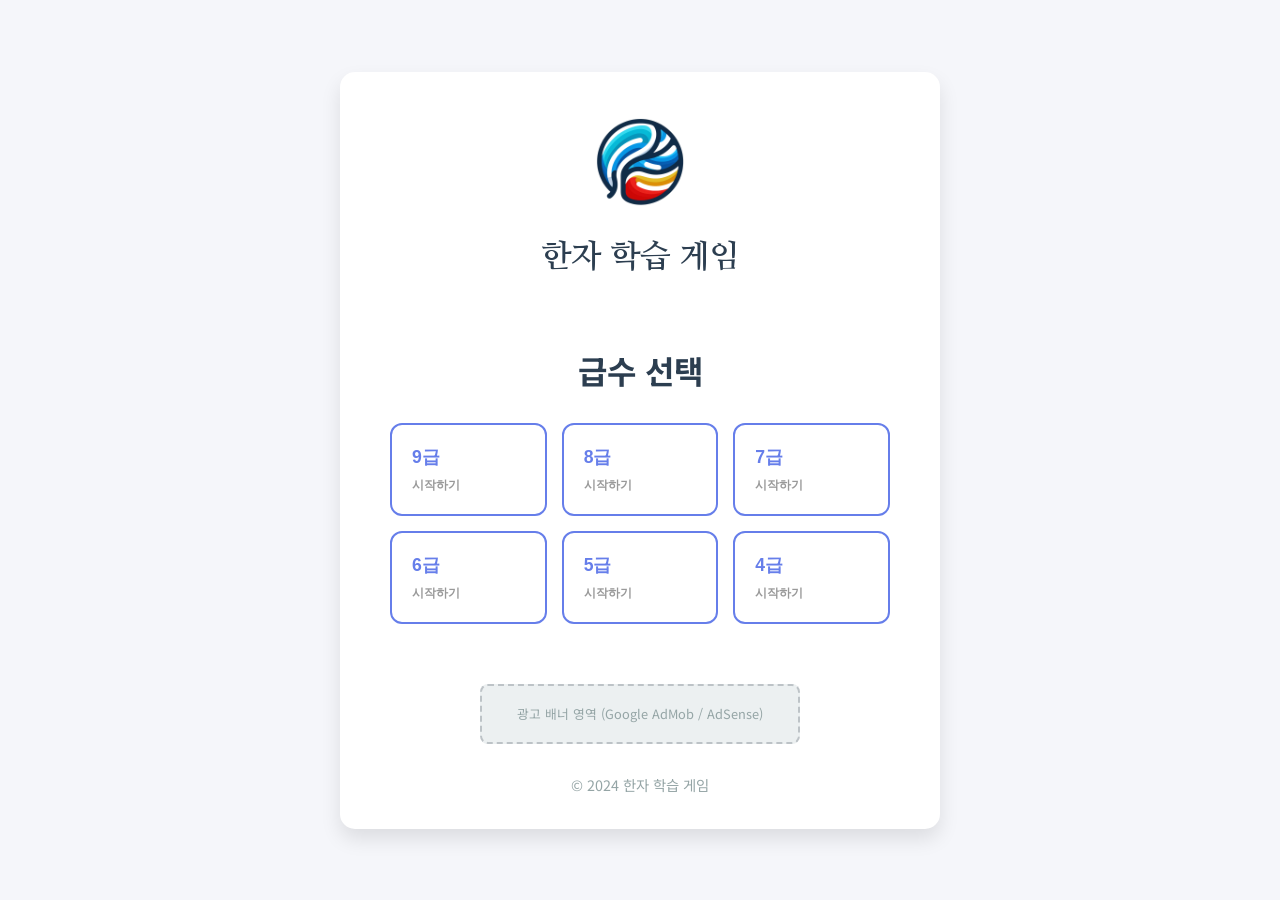
<file: index.html>
<!DOCTYPE html>
<html lang="ko">
<head>
    <meta charset="UTF-8">
    <meta name="viewport" content="width=device-width, initial-scale=1.0">
    <title>한자 학습 게임</title>
    <link rel="preconnect" href="https://fonts.googleapis.com">
    <link rel="preconnect" href="https://fonts.gstatic.com" crossorigin>
    <link href="https://fonts.googleapis.com/css2?family=Nanum+Myeongjo:wght@400;700&family=Noto+Sans+KR:wght@400;500;700&display=swap" rel="stylesheet">
    <link rel="stylesheet" href="src/style.css">

    <!-- Google tag (gtag.js) -->
    <script async src="https://www.googletagmanager.com/gtag/js?id=G-EQLSBTB3JX"></script>
    <script>
      window.dataLayer = window.dataLayer || [];
      function gtag(){dataLayer.push(arguments);}
      gtag('js', new Date());
      gtag('config', 'G-EQLSBTB3JX');
    </script>
</head>
<body>
    <div class="container">
        <header>
            <img src="src/수브레인로고.png" alt="SuBrain Logo" class="logo" style="max-width: 120px; margin-bottom: 15px; display: block; margin-left: auto; margin-right: auto;">
            <h1>한자 학습 게임</h1>
        </header>
        <main id="app"></main>
        <div class="ad-banner">
            <p>광고 배너 영역 (Google AdMob / AdSense)</p>
        </div>
        <footer>
            <p>© 2024 한자 학습 게임</p>
            <p id="visitor-count" style="font-size:0.8rem; color:#bbb; margin-top:4px;"></p>
        </footer>
    </div>

    <audio id="audio-correct" src="src/correct.mp3"></audio>
    <audio id="audio-wrong" src="src/wrong.mp3"></audio>

    <script src="src/hanja-quiz.js"></script>
    <script src="src/data.js"></script>
    <script src="src/app.js"></script>
    <script src="auth.js"></script>
</body>
</html>
</file>
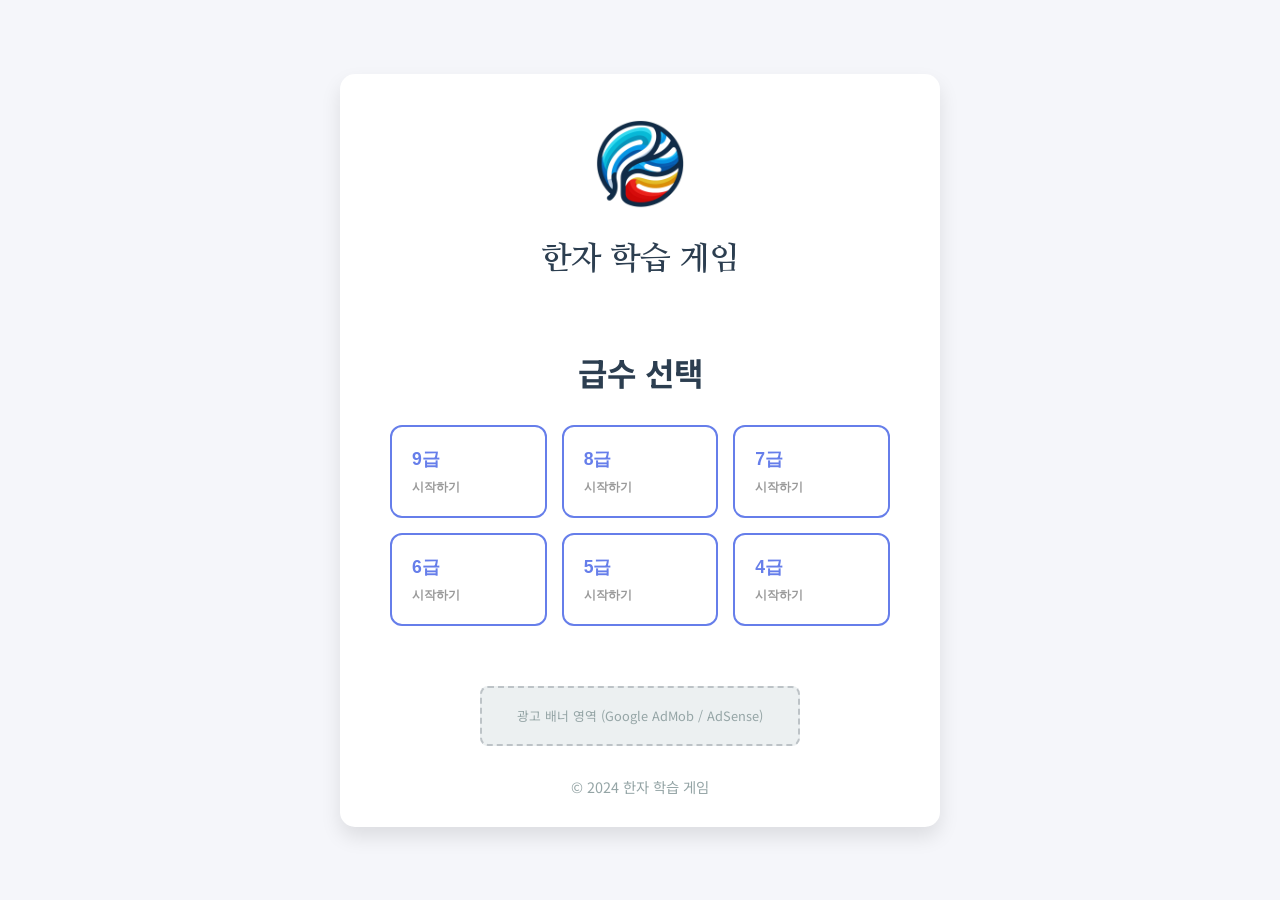
<file: src/index.html>
<!DOCTYPE html>
<html lang="ko">
<head>
    <meta charset="UTF-8">
    <meta name="viewport" content="width=device-width, initial-scale=1.0">
    <title>한자 학습 게임</title>
    <link rel="preconnect" href="https://fonts.googleapis.com">
    <link rel="preconnect" href="https://fonts.gstatic.com" crossorigin>
    <link href="https://fonts.googleapis.com/css2?family=Nanum+Myeongjo:wght@400;700&family=Noto+Sans+KR:wght@400;500;700&display=swap" rel="stylesheet">
    <link rel="stylesheet" href="style.css">
</head>
<body>
    <div class="container">
        <!-- 헤더 -->
        <header>
            <img src="수브레인로고.png" alt="SuBrain Logo" class="logo" style="max-width: 120px; margin-bottom: 15px; display: block; margin-left: auto; margin-right: auto;">
            <h1>한자 학습 게임</h1>
        </header>

        <main id="app">
            <!-- JavaScript로 동적 렌더링 -->
        </main>

        <!-- 광고 배너 -->
        <div class="ad-banner">
            <p>광고 배너 영역 (Google AdMob / AdSense)</p>
        </div>

        <footer>
            <p>© 2024 한자 학습 게임</p>
        </footer>
    </div>

    <audio id="audio-correct" src="correct.mp3"></audio>
    <audio id="audio-wrong" src="wrong.mp3"></audio>

    <script src="hanja-quiz.js"></script>
    <script src="data.js"></script>
    <script src="app.js"></script>
</body>
</html>
</file>
<file: src/style.css>
:root {
    --primary-color: #2c3e50;
    --secondary-color: #34495e;
    --accent-color: #e67e22;
    --background-color: #f5f6fa;
    --text-color: #2c3e50;
    --card-bg: #ffffff;
    --correct-color: #27ae60;
    --wrong-color: #c0392b;
}

* {
    margin: 0;
    padding: 0;
    box-sizing: border-box;
}

body {
    font-family: 'Noto Sans KR', sans-serif;
    background-color: var(--background-color);
    color: var(--text-color);
    display: flex;
    justify-content: center;
    align-items: center;
    min-height: 100vh;
    padding: 20px;
}

.container {
    width: 100%;
    max-width: 600px;
    background-color: var(--card-bg);
    border-radius: 15px;
    box-shadow: 0 10px 20px rgba(0, 0, 0, 0.1);
    padding: 30px;
    text-align: center;
}

header h1 {
    font-family: 'Nanum Myeongjo', serif;
    margin-bottom: 30px;
    color: var(--primary-color);
    font-size: 2rem;
}

footer {
    margin-top: 30px;
    font-size: 0.9rem;
    color: #95a5a6;
}

/* 광고 배너 */
.ad-banner {
    width: 100%;
    max-width: 320px;
    height: 60px;
    background-color: #ecf0f1;
    border: 2px dashed #bdc3c7;
    margin: 20px auto;
    display: flex;
    justify-content: center;
    align-items: center;
    color: #95a5a6;
    font-size: 0.8rem;
    border-radius: 8px;
}

.game-container {
    max-width: 1400px;
    margin: 0 auto;
    background: rgba(255, 255, 255, 0.95);
    border-radius: 20px;
    box-shadow: 0 20px 60px rgba(0, 0, 0, 0.3);
    overflow: hidden;
}

/* 헤더 */
.header {
    background: linear-gradient(135deg, #667eea 0%, #764ba2 100%);
    color: white;
    padding: 30px;
    text-align: center;
}

.header h1 {
    font-size: 2.5em;
    margin-bottom: 15px;
    text-shadow: 2px 2px 4px rgba(0, 0, 0, 0.2);
}

.level-info {
    display: flex;
    justify-content: center;
    align-items: center;
    gap: 20px;
    flex-wrap: wrap;
}

.level-info span {
    font-size: 1.1em;
}

.progress-bar {
    width: 300px;
    height: 30px;
    background: rgba(255, 255, 255, 0.3);
    border-radius: 15px;
    overflow: hidden;
    display: block;
}

.progress-fill {
    height: 100%;
    width: 0%;
    background: linear-gradient(90deg, #4CAF50, #8BC34A);
    transition: width 0.3s ease;
}

/* 메인 콘텐츠 */
.main-content {
    padding: 40px;
}

.section {
    background: white;
    border: 2px solid #e0e0e0;
    border-radius: 15px;
    padding: 25px;
    margin-bottom: 30px;
    box-shadow: 0 4px 15px rgba(0, 0, 0, 0.08);
    transition: all 0.3s ease;
}

.section:hover {
    border-color: #667eea;
    box-shadow: 0 6px 20px rgba(102, 126, 234, 0.15);
}

.section h2 {
    font-size: 1.8em;
    margin-bottom: 20px;
    color: #667eea;
    display: flex;
    align-items: center;
    gap: 10px;
}

/* 급수 선택 영역 */
.level-selector {
    text-align: center;
}

.level-buttons {
    display: flex;
    justify-content: center;
    gap: 15px;
    flex-wrap: wrap;
}

.level-btn {
    padding: 12px 24px;
    font-size: 1em;
    border: 2px solid #667eea;
    background: white;
    color: #667eea;
    border-radius: 25px;
    cursor: pointer;
    transition: all 0.3s ease;
    font-weight: 600;
}

.level-btn:hover {
    transform: translateY(-3px);
    box-shadow: 0 5px 15px rgba(102, 126, 234, 0.3);
}

.level-btn.active {
    background: linear-gradient(135deg, #667eea 0%, #764ba2 100%);
    color: white;
    transform: scale(1.05);
}

/* 한자 도감 */
.encyclopedia-controls {
    display: flex;
    gap: 15px;
    margin-bottom: 20px;
    flex-wrap: wrap;
}

.category-filter,
.kanji-search {
    padding: 10px 15px;
    border: 2px solid #ddd;
    border-radius: 8px;
    font-size: 1em;
    transition: border-color 0.3s ease;
}

.category-filter:focus,
.kanji-search:focus {
    outline: none;
    border-color: #667eea;
}

/* Phase 컨테이너 */
.phase-container {
    animation: slideIn 0.3s ease;
}

.quiz-info {
    background: linear-gradient(135deg, #667eea15 0%, #764ba215 100%);
    padding: 15px;
    border-radius: 10px;
    margin-bottom: 20px;
}

.quiz-info h3 {
    margin-bottom: 10px;
    color: #667eea;
}

.quiz-progress {
    display: flex;
    align-items: center;
    gap: 10px;
}

.quiz-bar {
    flex: 1;
    height: 20px;
    background: #e0e0e0;
    border-radius: 10px;
    overflow: hidden;
}

.quiz-fill {
    height: 100%;
    width: 0%;
    background: linear-gradient(90deg, #667eea, #764ba2);
    transition: width 0.3s ease;
}

.phase-complete {
    background: linear-gradient(135deg, #4CAF50, #8BC34A);
    color: white;
    padding: 30px;
    border-radius: 15px;
    text-align: center;
    animation: slideUp 0.3s ease;
}

.phase-complete h3 {
    font-size: 1.5em;
    margin-bottom: 10px;
}

.phase-complete.hidden {
    display: none;
}

.kanji-grid {
    display: grid;
    grid-template-columns: repeat(auto-fill, minmax(80px, 1fr));
    gap: 15px;
}

.kanji-card {
    background: linear-gradient(135deg, #f5f7fa 0%, #c3cfe2 100%);
    border: 2px solid #ddd;
    border-radius: 12px;
    padding: 20px;
    text-align: center;
    cursor: pointer;
    transition: all 0.3s ease;
    display: flex;
    flex-direction: column;
    align-items: center;
    justify-content: center;
    min-height: 100px;
}

.kanji-card:hover {
    transform: translateY(-5px);
    box-shadow: 0 8px 20px rgba(102, 126, 234, 0.2);
}

.kanji-card.learned {
    background: linear-gradient(135deg, #667eea 0%, #764ba2 100%);
    color: white;
    border-color: #667eea;
}

.kanji-char {
    font-size: 2.5em;
    font-weight: bold;
    margin-bottom: 5px;
}

.kanji-meaning {
    font-size: 0.8em;
    opacity: 0.8;
}

/* 중간 행 (3열 레이아웃) */
.middle-row {
    display: grid;
    grid-template-columns: 2fr 1fr;
    gap: 30px;
    margin-bottom: 30px;
}

@media (max-width: 1024px) {
    .middle-row {
        grid-template-columns: 1fr;
    }
}

/* 연금술 조합실 */
.alchemy-lab {
    grid-column: 1 / -1;
}

.inventory-display {
    display: grid;
    grid-template-columns: 1fr 1fr;
    gap: 20px;
}

@media (max-width: 768px) {
    .inventory-display {
        grid-template-columns: 1fr;
    }
}

.cauldron {
    background: linear-gradient(135deg, #ffd89b 0%, #ff7d7d 100%);
    border-radius: 15px;
    padding: 20px;
    color: white;
}

.cauldron h3 {
    text-align: center;
    margin-bottom: 20px;
    font-size: 1.3em;
}

.cauldron-area {
    display: flex;
    align-items: center;
    justify-content: center;
    gap: 15px;
    flex-wrap: wrap;
}

.slot {
    width: 80px;
    height: 80px;
    background: rgba(255, 255, 255, 0.3);
    border: 3px dashed white;
    border-radius: 10px;
    display: flex;
    align-items: center;
    justify-content: center;
    font-size: 2em;
    min-height: 80px;
    transition: all 0.3s ease;
}

.slot:hover {
    background: rgba(255, 255, 255, 0.5);
}

.slot.filled {
    background: rgba(255, 255, 255, 0.8);
    border-style: solid;
    color: #ff7d7d;
    font-weight: bold;
}

.slot.filled .kanji-remove {
    cursor: pointer;
    font-size: 0.8em;
    margin-left: 5px;
    opacity: 0.7;
}

.plus {
    font-size: 2em;
    font-weight: bold;
    color: white;
}

.combine-btn {
    padding: 12px 25px;
    background: white;
    color: #ff7d7d;
    border: none;
    border-radius: 25px;
    font-weight: 600;
    cursor: pointer;
    transition: all 0.3s ease;
    font-size: 1em;
    width: 100%;
    margin-top: 15px;
}

.combine-btn:hover:not(:disabled) {
    transform: scale(1.05);
    box-shadow: 0 5px 15px rgba(0, 0, 0, 0.2);
}

.combine-btn:disabled {
    opacity: 0.5;
    cursor: not-allowed;
}

.created-cards {
    background: #f0f4ff;
    border-radius: 15px;
    padding: 20px;
}

.created-cards h3 {
    margin-bottom: 15px;
    color: #667eea;
}

.cards-container {
    display: grid;
    gap: 10px;
}

.hanja-word-card {
    background: white;
    border: 2px solid #667eea;
    border-radius: 10px;
    padding: 15px;
    text-align: center;
    cursor: move;
    transition: all 0.3s ease;
    box-shadow: 0 2px 8px rgba(102, 126, 234, 0.1);
}

.hanja-word-card:hover {
    transform: translateY(-3px);
    box-shadow: 0 5px 15px rgba(102, 126, 234, 0.3);
    background: #f8f9ff;
}

.hanja-word-card.dragging {
    opacity: 0.5;
    transform: scale(0.95);
}

.hanja-word {
    font-size: 1.8em;
    font-weight: bold;
    color: #667eea;
    margin-bottom: 5px;
}

.hanja-hangul {
    font-size: 0.9em;
    color: #666;
}

/* 인벤토리 */
.inventory {
    grid-column: 2;
}

@media (max-width: 1024px) {
    .inventory {
        grid-column: auto;
        grid-row: auto;
    }
}

.inventory-list {
    display: grid;
    grid-template-columns: repeat(auto-fill, minmax(70px, 1fr));
    gap: 10px;
    max-height: 400px;
    overflow-y: auto;
    padding: 10px;
    background: #f9f9f9;
    border-radius: 10px;
}

.inventory-item {
    background: linear-gradient(135deg, #667eea 0%, #764ba2 100%);
    color: white;
    width: 70px;
    height: 70px;
    border-radius: 10px;
    display: flex;
    flex-direction: column;
    align-items: center;
    justify-content: center;
    cursor: grab;
    transition: all 0.3s ease;
    border: 2px solid transparent;
}

.inventory-item:hover {
    transform: scale(1.1);
    box-shadow: 0 5px 15px rgba(102, 126, 234, 0.4);
}

.inventory-item:active {
    cursor: grabbing;
}

.inventory-item .kanji-char {
    margin-bottom: 3px;
}

.inventory-item .kanji-meaning {
    font-size: 0.6em;
}

/* 퀘스트 */
.quest-container {
    background: #f0f4ff;
    border-radius: 15px;
    padding: 30px;
    min-height: 200px;
    display: flex;
    flex-direction: column;
    justify-content: center;
    align-items: center;
}

.quest-empty {
    color: #999;
    font-size: 1.1em;
    text-align: center;
}

.quest-active {
    background: white;
}

.quest-script {
    font-size: 1.3em;
    margin-bottom: 30px;
    line-height: 1.8;
    text-align: center;
    color: #333;
}

.blank-space {
    display: inline-block;
    width: 150px;
    height: 80px;
    background: white;
    border: 3px dashed #667eea;
    border-radius: 10px;
    margin: 0 10px;
    display: flex;
    align-items: center;
    justify-content: center;
    font-size: 1.5em;
    transition: all 0.3s ease;
    position: relative;
}

.blank-space.filled {
    border-style: solid;
    background: #f0f4ff;
    color: #667eea;
    font-weight: bold;
}

.blank-space.dragover {
    background: #e8f0ff;
    border-color: #764ba2;
    box-shadow: 0 0 10px rgba(118, 75, 162, 0.3);
}

.quest-hint {
    background: #fff9e6;
    border-left: 4px solid #ffc107;
    padding: 15px;
    border-radius: 5px;
    margin-top: 20px;
    display: none;
}

.quest-hint.show {
    display: block;
    animation: slideIn 0.3s ease;
}

.quest-hint strong {
    color: #ff9800;
}

.quest-actions {
    display: flex;
    gap: 15px;
    justify-content: center;
    margin-top: 30px;
}

.btn {
    padding: 12px 25px;
    border: none;
    border-radius: 8px;
    font-size: 1em;
    cursor: pointer;
    transition: all 0.3s ease;
    font-weight: 600;
}

.btn-primary {
    background: linear-gradient(135deg, #667eea 0%, #764ba2 100%);
    color: white;
}

.btn-primary:hover {
    transform: translateY(-2px);
    box-shadow: 0 5px 15px rgba(102, 126, 234, 0.4);
}

.btn-secondary {
    background: #f0f0f0;
    color: #333;
    border: 2px solid #ddd;
}

.btn-secondary:hover {
    background: #e0e0e0;
}

/* 모달 */
.modal {
    position: fixed;
    top: 0;
    left: 0;
    right: 0;
    bottom: 0;
    background: rgba(0, 0, 0, 0.5);
    display: flex;
    align-items: center;
    justify-content: center;
    z-index: 1000;
    opacity: 1;
    transition: opacity 0.3s ease;
}

.modal.hidden {
    display: none;
    opacity: 0;
}

.modal-content {
    background: white;
    border-radius: 20px;
    padding: 40px;
    max-width: 500px;
    width: 90%;
    box-shadow: 0 20px 60px rgba(0, 0, 0, 0.3);
    animation: slideUp 0.3s ease;
    position: relative;
}

.modal-close {
    position: absolute;
    top: 15px;
    right: 15px;
    background: none;
    border: none;
    font-size: 1.5em;
    cursor: pointer;
    color: #999;
}

.modal-close:hover {
    color: #333;
}

.modal-content h3 {
    color: #667eea;
    margin-bottom: 15px;
    font-size: 1.5em;
}

.modal-content p {
    color: #666;
    margin-bottom: 20px;
    line-height: 1.6;
}

.modal-btn {
    width: 100%;
    padding: 12px;
    background: linear-gradient(135deg, #667eea 0%, #764ba2 100%);
    color: white;
    border: none;
    border-radius: 8px;
    font-size: 1em;
    cursor: pointer;
    font-weight: 600;
}

.modal-btn:hover {
    transform: translateY(-2px);
    box-shadow: 0 5px 15px rgba(102, 126, 234, 0.4);
}

/* 배치 완료 모달 */
.batch-complete {
    text-align: center;
}

.batch-complete h3 {
    font-size: 2em;
    margin-bottom: 20px;
}

.batch-complete p {
    font-size: 1.2em;
    margin-bottom: 30px;
    line-height: 1.8;
}

.batch-buttons {
    display: flex;
    gap: 15px;
    flex-direction: column;
}

.retry-btn {
    background: linear-gradient(135deg, #f39c12 0%, #e67e22 100%);
}

.retry-btn:hover {
    box-shadow: 0 5px 15px rgba(243, 156, 18, 0.4);
}

.next-btn {
    background: linear-gradient(135deg, #27ae60 0%, #229954 100%);
}

.next-btn:hover {
    box-shadow: 0 5px 15px rgba(39, 174, 96, 0.4);
}

/* 성공/실패 스타일 */
.success {
    color: #4CAF50;
}

.error {
    color: #f44336;
}

/* 애니메이션 */
@keyframes slideIn {
    from {
        opacity: 0;
        transform: translateX(-20px);
    }
    to {
        opacity: 1;
        transform: translateX(0);
    }
}

@keyframes slideUp {
    from {
        opacity: 0;
        transform: translateY(20px);
    }
    to {
        opacity: 1;
        transform: translateY(0);
    }
}

@keyframes pulse {
    0%, 100% {
        transform: scale(1);
    }
    50% {
        transform: scale(1.05);
    }
}

.pulse {
    animation: pulse 0.5s ease;
}

/* 스크롤바 커스타마이징 */
::-webkit-scrollbar {
    width: 8px;
    height: 8px;
}

::-webkit-scrollbar-track {
    background: #f1f1f1;
    border-radius: 10px;
}

::-webkit-scrollbar-thumb {
    background: #667eea;
    border-radius: 10px;
}

::-webkit-scrollbar-thumb:hover {
    background: #764ba2;
}

/* 반응형 */
@media (max-width: 768px) {
    .header h1 {
        font-size: 1.8em;
    }

    .main-content {
        padding: 20px;
    }

    .section {
        padding: 15px;
    }

    .kanji-grid {
        grid-template-columns: repeat(auto-fill, minmax(60px, 1fr));
    }

    .level-buttons {
        gap: 10px;
    }

    .level-btn {
        padding: 10px 15px;
        font-size: 0.9em;
    }
}

/* === 게임 화면 스타일 === */
.quiz-screen {
    padding: 30px 20px;
    animation: slideIn 0.3s ease;
}

.quiz-header {
    display: flex;
    justify-content: space-between;
    align-items: center;
    margin-bottom: 30px;
    font-size: 0.95rem;
    color: #666;
    flex-wrap: wrap;
    gap: 10px;
}

.level-badge {
    background: #667eea;
    color: white;
    padding: 8px 16px;
    border-radius: 20px;
    font-weight: 600;
}

.progress-info {
    font-weight: 600;
}

.score-display {
    background: #f0f4ff;
    padding: 8px 16px;
    border-radius: 8px;
    font-weight: 600;
    color: #667eea;
}

.quiz-content {
    text-align: center;
    margin-bottom: 40px;
    min-height: 120px;
    display: flex;
    flex-direction: column;
    justify-content: center;
}

.kanji {
    font-size: 3.5rem;
    font-weight: bold;
    margin-bottom: 20px;
    color: #2c3e50;
}

.meaning {
    font-size: 1.2rem;
    color: #666;
    margin-bottom: 15px;
}

.quiz-question {
    font-size: 1rem;
    color: #666;
    margin-bottom: 15px;
    font-weight: 600;
}

.meaning-large {
    font-size: 2.5rem;
    color: #667eea;
    font-weight: 700;
    margin-bottom: 20px;
}

.game-script {
    font-size: 1.05rem;
    color: #333;
    line-height: 1.6;
    margin-bottom: 20px;
}

.hanja-word {
    font-size: 2.2rem;
    margin-bottom: 15px;
    color: #667eea;
}

.hanja-word span {
    margin-right: 10px;
}

.hangul {
    font-size: 1rem;
    color: #666;
}

.reading {
    font-size: 1rem;
    color: #999;
}

.script {
    font-size: 1.1rem;
    color: #333;
    margin-bottom: 15px;
    line-height: 1.6;
}

.hint {
    font-size: 0.95rem;
    background: #fff9e6;
    padding: 12px;
    border-left: 4px solid #ffc107;
    border-radius: 4px;
    color: #333;
}

.options-grid {
    display: grid;
    grid-template-columns: 1fr 1fr;
    gap: 15px;
    margin-bottom: 30px;
}

@media (max-width: 600px) {
    .options-grid {
        grid-template-columns: 1fr;
    }
}

.option-btn {
    padding: 20px;
    font-size: 1.1rem;
    background: white;
    border: 2px solid #ddd;
    border-radius: 12px;
    cursor: pointer;
    transition: all 0.3s ease;
    font-weight: 600;
    color: #2c3e50;
}

.option-btn:hover {
    border-color: #667eea;
    background: #f8f9ff;
    transform: translateY(-3px);
}

.option-btn:active {
    transform: translateY(-1px);
}

.skip-btn {
    padding: 12px 24px;
    background: #f0f0f0;
    border: 2px solid #ddd;
    border-radius: 8px;
    cursor: pointer;
    font-weight: 600;
    color: #666;
    transition: all 0.3s ease;
    width: 100%;
}

.skip-btn:hover {
    background: #e0e0e0;
}

/* 급수 선택 화면 */
.level-select {
    padding: 40px 20px;
    animation: slideIn 0.3s ease;
}

.level-select h2 {
    font-size: 2rem;
    margin-bottom: 30px;
    color: #2c3e50;
}

.level-buttons {
    display: grid;
    grid-template-columns: repeat(auto-fit, minmax(120px, 1fr));
    gap: 15px;
}

.level-btn {
    padding: 20px;
    font-size: 1.1rem;
    background: white;
    border: 2px solid #667eea;
    border-radius: 12px;
    cursor: pointer;
    transition: all 0.3s ease;
    font-weight: 600;
    color: #667eea;
    display: flex;
    flex-direction: column;
    gap: 8px;
}

.level-btn:hover {
    border-color: #764ba2;
    background: #f8f9ff;
    transform: translateY(-3px);
}

.level-btn small {
    font-size: 0.75rem;
    color: #999;
}

/* 결과 화면 */
.result-screen {
    padding: 40px 20px;
    animation: slideUp 0.3s ease;
    display: flex;
    justify-content: center;
    align-items: center;
    min-height: 400px;
}

.result-card {
    background: white;
    border-radius: 20px;
    padding: 40px;
    text-align: center;
    box-shadow: 0 10px 30px rgba(0, 0, 0, 0.1);
    max-width: 500px;
}

.result-card h2 {
    font-size: 2.2rem;
    margin-bottom: 20px;
    color: #667eea;
}

.result-stats {
    margin-bottom: 30px;
}

.result-stats p {
    font-size: 1.2rem;
    margin-bottom: 10px;
    color: #666;
}

.result-stats strong {
    font-size: 1.5rem;
    color: #667eea;
}

.result-detail {
    font-size: 1.1rem;
    color: #666;
}

.button-group {
    display: flex;
    flex-direction: column;
    gap: 12px;
}

.btn-success {
    background: linear-gradient(135deg, #27ae60 0%, #229954 100%);
    color: white;
    padding: 12px 25px;
    border: none;
    border-radius: 8px;
    font-size: 1rem;
    cursor: pointer;
    transition: all 0.3s ease;
    font-weight: 600;
}

.btn-success:hover {
    transform: translateY(-2px);
    box-shadow: 0 5px 15px rgba(39, 174, 96, 0.4);
}

.btn-primary,
.btn-secondary,
.btn-success {
    width: 100%;
}

/* ===== 모드 선택 화면 ===== */
.mode-select {
    padding: 40px 20px;
    text-align: center;
    animation: slideIn 0.3s ease;
}

.mode-select h2 {
    font-size: 2rem;
    color: #2c3e50;
    margin-bottom: 10px;
}

.mode-desc {
    font-size: 1.05rem;
    color: #888;
    margin-bottom: 32px;
}

.mode-buttons {
    display: grid;
    grid-template-columns: 1fr 1fr;
    gap: 20px;
    margin-bottom: 28px;
}

@media (max-width: 480px) {
    .mode-buttons {
        grid-template-columns: 1fr;
    }
}

.mode-btn {
    display: flex;
    flex-direction: column;
    align-items: center;
    gap: 10px;
    padding: 32px 20px;
    background: white;
    border: 2px solid #667eea;
    border-radius: 16px;
    cursor: pointer;
    transition: all 0.25s ease;
    font-family: inherit;
}

.mode-btn:hover {
    background: linear-gradient(135deg, #667eea 0%, #764ba2 100%);
    color: white;
    transform: translateY(-4px);
    box-shadow: 0 8px 20px rgba(102, 126, 234, 0.35);
}

.mode-btn:hover small {
    color: rgba(255,255,255,0.85);
}

.mode-icon {
    font-size: 2.4rem;
}

.mode-btn strong {
    font-size: 1.15rem;
    color: #2c3e50;
}

.mode-btn:hover strong {
    color: white;
}

.mode-btn small {
    font-size: 0.82rem;
    color: #888;
    line-height: 1.4;
}

.back-btn {
    margin-top: 4px;
    padding: 10px 24px;
    width: auto;
    font-size: 0.95rem;
}

/* ===== Phase 1 음훈 통합 스타일 ===== */
.quiz-type-label {
    font-size: 0.85rem;
    font-weight: 700;
    color: #764ba2;
    background: #f3eeff;
    display: inline-block;
    padding: 4px 14px;
    border-radius: 20px;
    margin-bottom: 18px;
    letter-spacing: 0.03em;
}

.reading-big {
    font-size: 3rem;
    font-weight: bold;
    color: #667eea;
    margin-bottom: 10px;
}

.kanji-option {
    font-size: 1.8rem !important;
    font-family: 'Nanum Myeongjo', serif;
}

/* ===== 정답/오답 피드백 박스 ===== */
.feedback-box {
    border-radius: 16px;
    padding: 28px 24px;
    margin-bottom: 24px;
    text-align: center;
    animation: slideUp 0.25s ease;
}

.feedback-box h2 {
    font-size: 1.5rem;
    margin-bottom: 16px;
}

.feedback-correct {
    background: linear-gradient(135deg, #e8f8ee 0%, #d4f0dc 100%);
    border: 2px solid #27ae60;
    color: #1a6e3a;
}

.feedback-wrong {
    background: linear-gradient(135deg, #fdecea 0%, #fad4cf 100%);
    border: 2px solid #e74c3c;
    color: #7b1a10;
}

/* Phase 1 피드백 - 한자 복습 */
.kanji-review {
    display: flex;
    flex-direction: column;
    align-items: center;
    gap: 8px;
    margin-top: 8px;
}

.kanji-big {
    font-size: 3rem;
    font-weight: bold;
    font-family: 'Nanum Myeongjo', serif;
    color: #2c3e50;
}

.kanji-info {
    font-size: 1.1rem;
    color: #555;
    font-weight: 600;
}

/* Phase 2 피드백 - 힌트 박스 */
.feedback-meaning {
    font-size: 1rem;
    color: #555;
    margin-bottom: 16px;
}

.hint-box {
    background: #fff9e6;
    border-left: 4px solid #ffc107;
    border-radius: 6px;
    padding: 14px 16px;
    text-align: left;
    font-size: 0.95rem;
    color: #333;
    line-height: 1.6;
}

/* 다음 문제 버튼 (피드백 후) */
.next-btn {
    margin-top: 8px;
    font-size: 1rem;
    padding: 14px;
    background: linear-gradient(135deg, #667eea 0%, #764ba2 100%);
    color: white;
    border: none;
    border-radius: 10px;
    cursor: pointer;
    font-weight: 700;
    transition: all 0.2s ease;
    width: 100%;
}

.next-btn:hover {
    transform: translateY(-2px);
    box-shadow: 0 5px 15px rgba(102, 126, 234, 0.4);
}

/* ===== 로그인 UI ===== */
#auth-area {
    margin-top: 12px;
}

.auth-user {
    display: flex;
    align-items: center;
    justify-content: center;
    gap: 10px;
    font-size: 0.9rem;
    color: #555;
}

.auth-avatar {
    width: 28px;
    height: 28px;
    border-radius: 50%;
    border: 2px solid #ddd;
}

.auth-name {
    font-weight: 600;
    max-width: 120px;
    overflow: hidden;
    text-overflow: ellipsis;
    white-space: nowrap;
}

.auth-btn {
    padding: 7px 16px;
    border: 1.5px solid #ddd;
    border-radius: 20px;
    background: white;
    font-size: 0.85rem;
    cursor: pointer;
    font-family: inherit;
    color: #555;
    transition: all 0.2s ease;
}

.auth-btn:hover {
    border-color: #667eea;
    color: #667eea;
}

.auth-login {
    display: inline-flex;
    align-items: center;
    border-color: #ddd;
    font-weight: 600;
    color: #333;
}

.auth-login:hover {
    border-color: #4285F4;
    color: #4285F4;
    box-shadow: 0 2px 8px rgba(66, 133, 244, 0.2);
}

/* 로딩 메시지 */
.loading-msg {
    text-align: center;
    padding: 60px 20px;
    font-size: 1.2rem;
    color: #667eea;
}

/* ===== 애니메이션 클래스 ===== */
.slideIn {
    animation: slideIn 0.3s ease;
}

.slideUp {
    animation: slideUp 0.3s ease;
}

/* ===== 뒤로가기 링크 버튼 ===== */
.back-link {
    background: none;
    border: none;
    color: #667eea;
    font-size: 0.95rem;
    font-weight: 600;
    cursor: pointer;
    padding: 6px 0;
    font-family: inherit;
    text-decoration: underline;
    text-underline-offset: 3px;
}

.back-link:hover {
    color: #764ba2;
}

/* ===== 단계 선택 화면 ===== */
.batch-select {
    padding: 30px 20px;
}

.batch-header {
    margin-bottom: 20px;
    text-align: center;
}

.batch-header h2 {
    font-size: 1.6rem;
    color: #2c3e50;
    margin: 8px 0 4px;
}

.batch-progress-text {
    font-size: 0.95rem;
    color: #888;
    margin-top: 4px;
}

/* 진행률 바 */
.progress-wrap {
    display: flex;
    align-items: center;
    gap: 12px;
    margin-bottom: 24px;
}

.progress-track {
    flex: 1;
    height: 12px;
    background: #e0e0e0;
    border-radius: 6px;
    overflow: hidden;
}

.progress-fill-bar {
    height: 100%;
    background: linear-gradient(90deg, #667eea, #764ba2);
    border-radius: 6px;
    transition: width 0.4s ease;
}

.progress-pct {
    font-size: 0.9rem;
    font-weight: 700;
    color: #667eea;
    min-width: 38px;
    text-align: right;
}

/* 단계 버튼 그리드 */
.batch-grid {
    display: grid;
    grid-template-columns: repeat(auto-fill, minmax(130px, 1fr));
    gap: 12px;
    margin-bottom: 28px;
}

.batch-btn {
    display: flex;
    flex-direction: column;
    align-items: center;
    gap: 6px;
    padding: 18px 12px;
    border-radius: 14px;
    border: 2px solid transparent;
    cursor: pointer;
    font-family: inherit;
    transition: all 0.25s ease;
    font-size: 0.9rem;
}

.batch-btn strong {
    font-size: 1rem;
}

.batch-btn small {
    font-size: 0.75rem;
    color: inherit;
    opacity: 0.75;
}

.batch-icon {
    font-size: 1.4rem;
}

/* 완료된 단계 */
.batch-done {
    background: #eafaf1;
    border-color: #27ae60;
    color: #1a6e3a;
}

.batch-done:hover {
    background: #d4f0dc;
    transform: translateY(-2px);
    box-shadow: 0 4px 12px rgba(39, 174, 96, 0.25);
}

/* 현재(진행중) 단계 */
.batch-current {
    background: linear-gradient(135deg, #667eea15 0%, #764ba215 100%);
    border-color: #667eea;
    color: #667eea;
}

.batch-current:hover {
    background: linear-gradient(135deg, #667eea 0%, #764ba2 100%);
    color: white;
    transform: translateY(-2px);
    box-shadow: 0 4px 14px rgba(102, 126, 234, 0.4);
}

/* 잠긴 단계 */
.batch-locked {
    background: #f5f5f5;
    border-color: #ddd;
    color: #aaa;
    cursor: not-allowed;
}

/* 한자어 퀴즈 해금 영역 */
.phase2-unlock {
    background: linear-gradient(135deg, #fffde7 0%, #fff8e1 100%);
    border: 2px solid #ffc107;
    border-radius: 14px;
    padding: 24px;
    text-align: center;
}

.phase2-unlock p {
    font-size: 1.05rem;
    color: #7a5800;
    margin-bottom: 8px;
    font-weight: 600;
}

.unlock-range {
    font-size: 0.9rem !important;
    font-weight: 400 !important;
    color: #a07000 !important;
    margin-bottom: 16px !important;
}

.unlock-hint {
    text-align: center;
    font-size: 0.9rem;
    color: #aaa;
    margin-top: 8px;
}

/* ===== 대시보드 ===== */
.dashboard {
  display: flex;
  justify-content: center;
  gap: 28px;
  background: linear-gradient(135deg, #667eea12, #764ba212);
  border-radius: 16px;
  padding: 20px 16px;
  margin-bottom: 24px;
  flex-wrap: wrap;
}
.dash-item {
  display: flex;
  flex-direction: column;
  align-items: center;
  gap: 4px;
}
.dash-number {
  font-size: 1.9rem;
  font-weight: 800;
  color: #667eea;
  line-height: 1;
}
.dash-label {
  font-size: 0.72rem;
  color: #888;
  text-align: center;
}

/* ===== 별 (Stars) ===== */
.stars-wrap {
  display: inline-flex;
  gap: 3px;
}
.star {
  font-size: 1.3rem;
  line-height: 1;
}
.star-on  { color: #f39c12; }
.star-off { color: #ddd; }

/* 결과 화면 별 — 크고 애니메이션 */
.result-stars {
  margin: 10px 0 18px;
}
.result-stars .star {
  font-size: 2.6rem;
  opacity: 0;
  animation: starPop 0.4s ease forwards;
}
@keyframes starPop {
  0%   { transform: scale(0);    opacity: 0; }
  70%  { transform: scale(1.35); opacity: 1; }
  100% { transform: scale(1);    opacity: 1; }
}

/* ===== 콤보 배지 ===== */
.combo-badge {
  display: inline-block;
  background: linear-gradient(135deg, #e67e22, #e74c3c);
  color: white;
  font-size: 0.72rem;
  padding: 3px 10px;
  border-radius: 20px;
  font-weight: 700;
  margin-left: 6px;
  animation: comboPulse 0.35s ease;
  vertical-align: middle;
}
@keyframes comboPulse {
  0%   { transform: scale(0.7); }
  60%  { transform: scale(1.2); }
  100% { transform: scale(1); }
}
.quiz-score-wrap {
  display: flex;
  align-items: center;
}

/* ===== 급수 버튼 개선 ===== */
.level-btn-main {
  display: flex;
  align-items: center;
  justify-content: space-between;
  gap: 6px;
  width: 100%;
}
.level-name {
  font-size: 1.1rem;
  font-weight: 700;
}
.level-btn--started {
  background: linear-gradient(135deg, #f8f9ff, #eef1ff);
}
.level-accuracy {
  font-size: 0.75rem;
  color: #667eea;
  font-weight: 700;
}

/* ===== 단계 버튼 별 / 오답 ===== */
.batch-stars {
  display: block;
}
.batch-stars .star {
  font-size: 0.8rem;
}
.batch-wrong-count {
  font-size: 0.68rem;
  background: #fef3e6;
  color: #c0460a;
  border-radius: 10px;
  padding: 2px 6px;
  font-weight: 700;
}

/* ===== 오답 복습 버튼 ===== */
.btn-wrong-review {
  display: block;
  width: 100%;
  padding: 14px;
  background: linear-gradient(135deg, #fff3e0, #ffe0b2);
  border: 2px solid #e67e22;
  border-radius: 12px;
  color: #a04000;
  font-size: 1rem;
  font-weight: 700;
  cursor: pointer;
  font-family: inherit;
  margin-bottom: 16px;
  transition: all 0.25s ease;
}
.btn-wrong-review:hover {
  background: linear-gradient(135deg, #e67e22, #d35400);
  color: white;
  transform: translateY(-2px);
  box-shadow: 0 4px 14px rgba(230, 126, 34, 0.4);
}

/* ===== 오답 복습 퀴즈 헤더 ===== */
.quiz-header--review {
  background: linear-gradient(135deg, #fff3e0, #ffe0b2);
  border-radius: 10px;
  padding: 8px 12px;
  margin-bottom: 20px;
}
.quiz-type-label--review {
  background: #fff3e0 !important;
  color: #c0460a !important;
}
.quiz-progress-fill--review {
  background: linear-gradient(90deg, #e67e22, #e74c3c) !important;
}

/* ===== 결과 메시지 ===== */
.wrong-save-msg {
  font-size: 0.88rem;
  color: #c05000;
  background: #fff3e0;
  padding: 8px 12px;
  border-radius: 8px;
  margin-bottom: 10px;
}
.perfect-msg {
  font-size: 0.9rem;
  color: #27ae60;
  font-weight: 700;
  margin-bottom: 10px;
}
.streak-msg {
  font-size: 0.88rem;
  color: #e67e22;
  font-weight: 700;
  margin-bottom: 10px;
}

/* ===== 학습 화면 ===== */
.study-screen {
    padding: 24px 20px 32px;
}

.study-header {
    margin-bottom: 8px;
    text-align: center;
}

.study-header h2 {
    font-size: 1.4rem;
    color: #2c3e50;
    margin: 8px 0 0;
}

.study-guide {
    text-align: center;
    font-size: 0.95rem;
    color: #888;
    margin-bottom: 20px;
}

.study-grid {
    display: grid;
    grid-template-columns: repeat(auto-fill, minmax(90px, 1fr));
    gap: 12px;
    margin-bottom: 28px;
}

.study-card {
    display: flex;
    flex-direction: column;
    align-items: center;
    gap: 5px;
    background: linear-gradient(135deg, #f8f9ff 0%, #eef1ff 100%);
    border: 2px solid #d0d8f8;
    border-radius: 14px;
    padding: 16px 8px;
    text-align: center;
    transition: transform 0.2s ease;
}

.study-card:hover {
    transform: translateY(-3px);
    box-shadow: 0 4px 12px rgba(102, 126, 234, 0.2);
}

.study-card--checked {
    background: linear-gradient(135deg, #e8f8ee 0%, #c8f0d4 100%);
    border-color: #27ae60;
    cursor: pointer;
}

.study-card--checked .study-kanji {
    color: #1a6e3a;
}

.study-card--checked .study-eum {
    color: #27ae60;
}

.study-card--checked .study-hoon {
    color: #2ecc71;
}

.study-kanji {
    font-size: 2.2rem;
    font-weight: bold;
    font-family: 'Nanum Myeongjo', serif;
    color: #2c3e50;
    line-height: 1;
}

.study-eum {
    font-size: 0.95rem;
    font-weight: 700;
    color: #667eea;
}

.study-hoon {
    font-size: 0.8rem;
    color: #888;
}

.start-quiz-btn {
    width: 100%;
    padding: 16px;
    font-size: 1rem;
    font-weight: 700;
    border-radius: 12px;
}

/* ===== 카드 플립 (study-card 전체 오버라이드) ===== */
.study-card {
    display: block !important;
    position: relative;
    cursor: pointer;
    height: 130px;
    perspective: 700px;
    background: none !important;
    border: none !important;
    padding: 0 !important;
    gap: 0 !important;
    transform: none !important;
    box-shadow: none !important;
}
.study-card:hover { transform: none !important; box-shadow: none !important; }
.study-card-inner {
    position: relative;
    width: 100%;
    height: 100%;
    transition: transform 0.5s ease;
    transform-style: preserve-3d;
}
.study-card.flipped .study-card-inner {
    transform: rotateY(180deg);
}
.study-card-front,
.study-card-back {
    position: absolute;
    width: 100%;
    height: 100%;
    backface-visibility: hidden;
    -webkit-backface-visibility: hidden;
    display: flex;
    flex-direction: column;
    align-items: center;
    justify-content: center;
    gap: 4px;
    border-radius: 14px;
    padding: 8px;
    text-align: center;
    box-sizing: border-box;
}
.study-card-front {
    background: linear-gradient(135deg, #f8f9ff 0%, #eef1ff 100%);
    border: 2px solid #d0d8f8;
    transition: box-shadow 0.2s ease;
}
.study-card:hover .study-card-front {
    box-shadow: 0 4px 14px rgba(102, 126, 234, 0.25);
}
.study-card-back {
    background: linear-gradient(135deg, #e8f8ee 0%, #c8f0d4 100%);
    border: 2px solid #27ae60;
    transform: rotateY(180deg);
}
.flip-hint {
    font-size: 0.62rem;
    color: #b0b8e0;
    margin-top: 3px;
}
.study-kanji--sm {
    font-size: 1.3rem !important;
    color: #667eea !important;
}

/* ===== 퀴즈 진행 프로그레스 바 ===== */
.quiz-progress-bar {
    width: 100%;
    height: 8px;
    background: #e0e0e0;
    border-radius: 4px;
    overflow: hidden;
    margin-bottom: 24px;
}

.quiz-progress-fill {
    height: 100%;
    background: linear-gradient(90deg, #667eea, #764ba2);
    border-radius: 4px;
    transition: width 0.3s ease;
}

/* ===== 결과 화면 총 진행도 ===== */
.batch-total-progress {
    font-size: 0.9rem;
    color: #888;
    margin-top: 4px;
}

/* ===== 모바일 퀴즈 화면 맞춤 (스크롤 방지) ===== */
@media (max-width: 540px) {
    body {
        padding: 0;
        align-items: stretch;
    }

    .container {
        border-radius: 0;
        padding: 12px;
        min-height: 100dvh;
        display: flex;
        flex-direction: column;
        box-shadow: none;
    }

    header h1 {
        font-size: 1.4rem;
        margin-bottom: 6px;
    }

    header img.logo {
        max-width: 70px !important;
        margin-bottom: 6px !important;
    }

    .ad-banner {
        display: none;
    }

    footer {
        display: none;
    }

    #app {
        flex: 1;
        display: flex;
        flex-direction: column;
    }

    /* ── 퀴즈 화면 ── */
    .quiz-screen {
        flex: 1;
        display: flex;
        flex-direction: column;
        padding: 10px 8px;
        overflow: hidden;
    }

    .quiz-header {
        flex-shrink: 0;
        margin-bottom: 8px;
        font-size: 0.82rem;
    }

    .quiz-progress-bar {
        flex-shrink: 0;
        margin-bottom: 10px;
    }

    .quiz-content {
        flex: 1;
        margin-bottom: 10px;
        min-height: unset;
        justify-content: center;
    }

    .kanji {
        font-size: 2.6rem;
        margin-bottom: 10px;
    }

    .meaning {
        font-size: 1rem;
        margin-bottom: 8px;
    }

    .quiz-type-label {
        font-size: 0.78rem;
        margin-bottom: 10px;
    }

    .meaning-large {
        font-size: 2rem;
        margin-bottom: 10px;
    }

    .script {
        font-size: 0.92rem;
        margin-bottom: 8px;
    }

    .quiz-question {
        font-size: 0.88rem;
        margin-bottom: 10px;
    }

    .options-grid {
        flex-shrink: 0;
        gap: 8px;
        margin-bottom: 0;
    }

    .option-btn {
        padding: 14px 8px;
        font-size: 1rem;
    }

    .skip-btn {
        flex-shrink: 0;
        margin-top: 8px;
        padding: 10px;
    }

    /* ── 정답/오답 피드백 화면 ── */
    .feedback-box {
        flex: 1;
        padding: 18px 16px;
        margin-bottom: 12px;
        display: flex;
        flex-direction: column;
        justify-content: center;
    }

    .feedback-box h2 {
        font-size: 1.2rem;
        margin-bottom: 12px;
    }

    .kanji-big {
        font-size: 2.4rem;
    }

    .kanji-info {
        font-size: 1rem;
    }

    .feedback-meaning {
        font-size: 0.92rem;
        margin-bottom: 10px;
    }

    .hint-box {
        font-size: 0.88rem;
        padding: 10px 12px;
    }

    .next-btn {
        flex-shrink: 0;
        padding: 13px;
        margin-top: 6px;
    }
}
 
</file>
